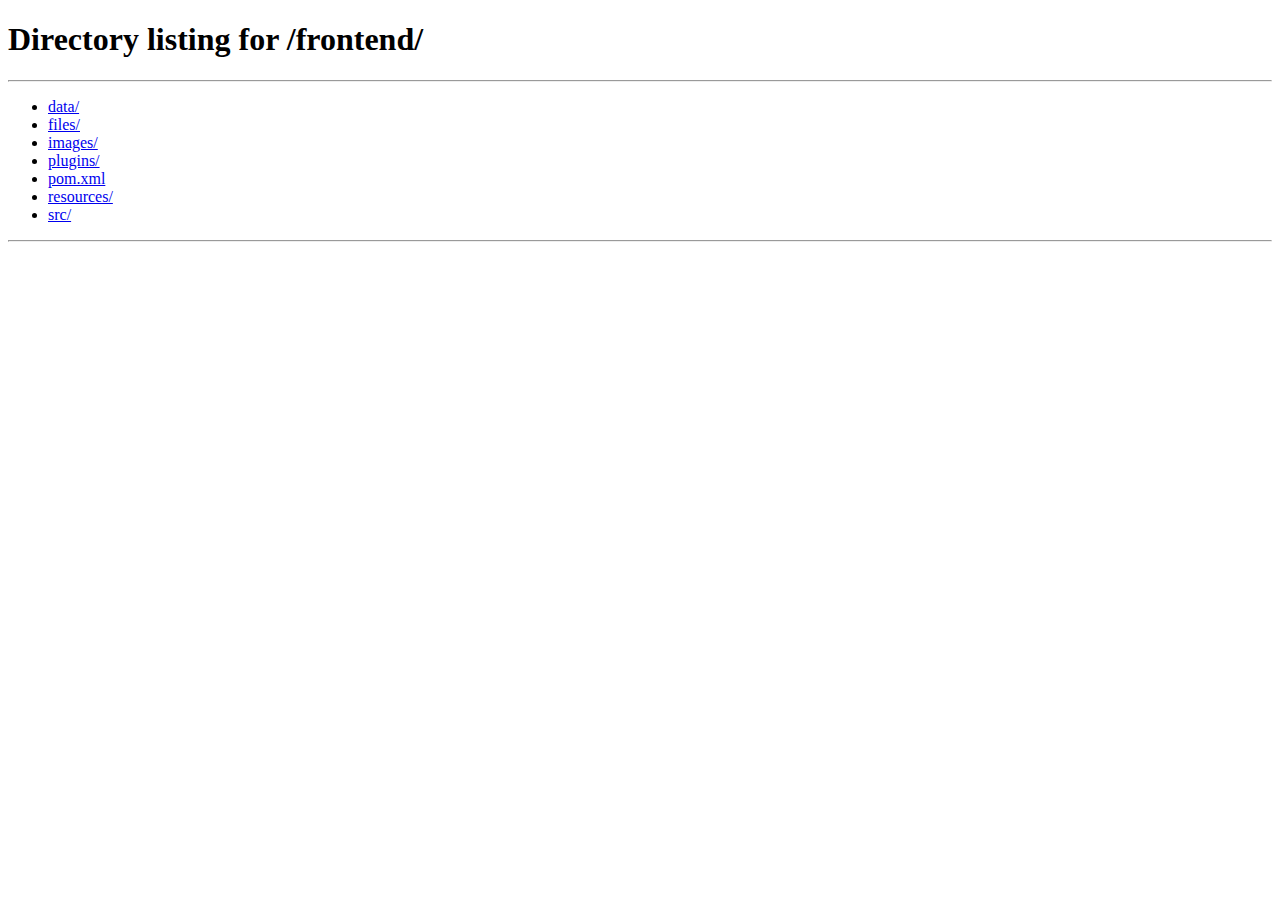
<file: frontend/resources/reload.html>
﻿<html>
	<head>
		<title></title>
	</head>
	<body>
	
	<script language="javascript">
	function getUrl() {
      var query = window.location.hash.substring(1);
      var vars = query.split("&&&");
      for (var i=0;i<vars.length;i++) {
        var url = vars[i];
        return decodeURI(url).replace("html%23","html#");
      } 
    }

    var rel = '../';
    var url = getUrl();
    if (url.indexOf(":") > 0 && url.indexOf(":") < 10) rel = '';
	self.location.href = rel + url;
	</script>
	
	</body>
</html>
</file>
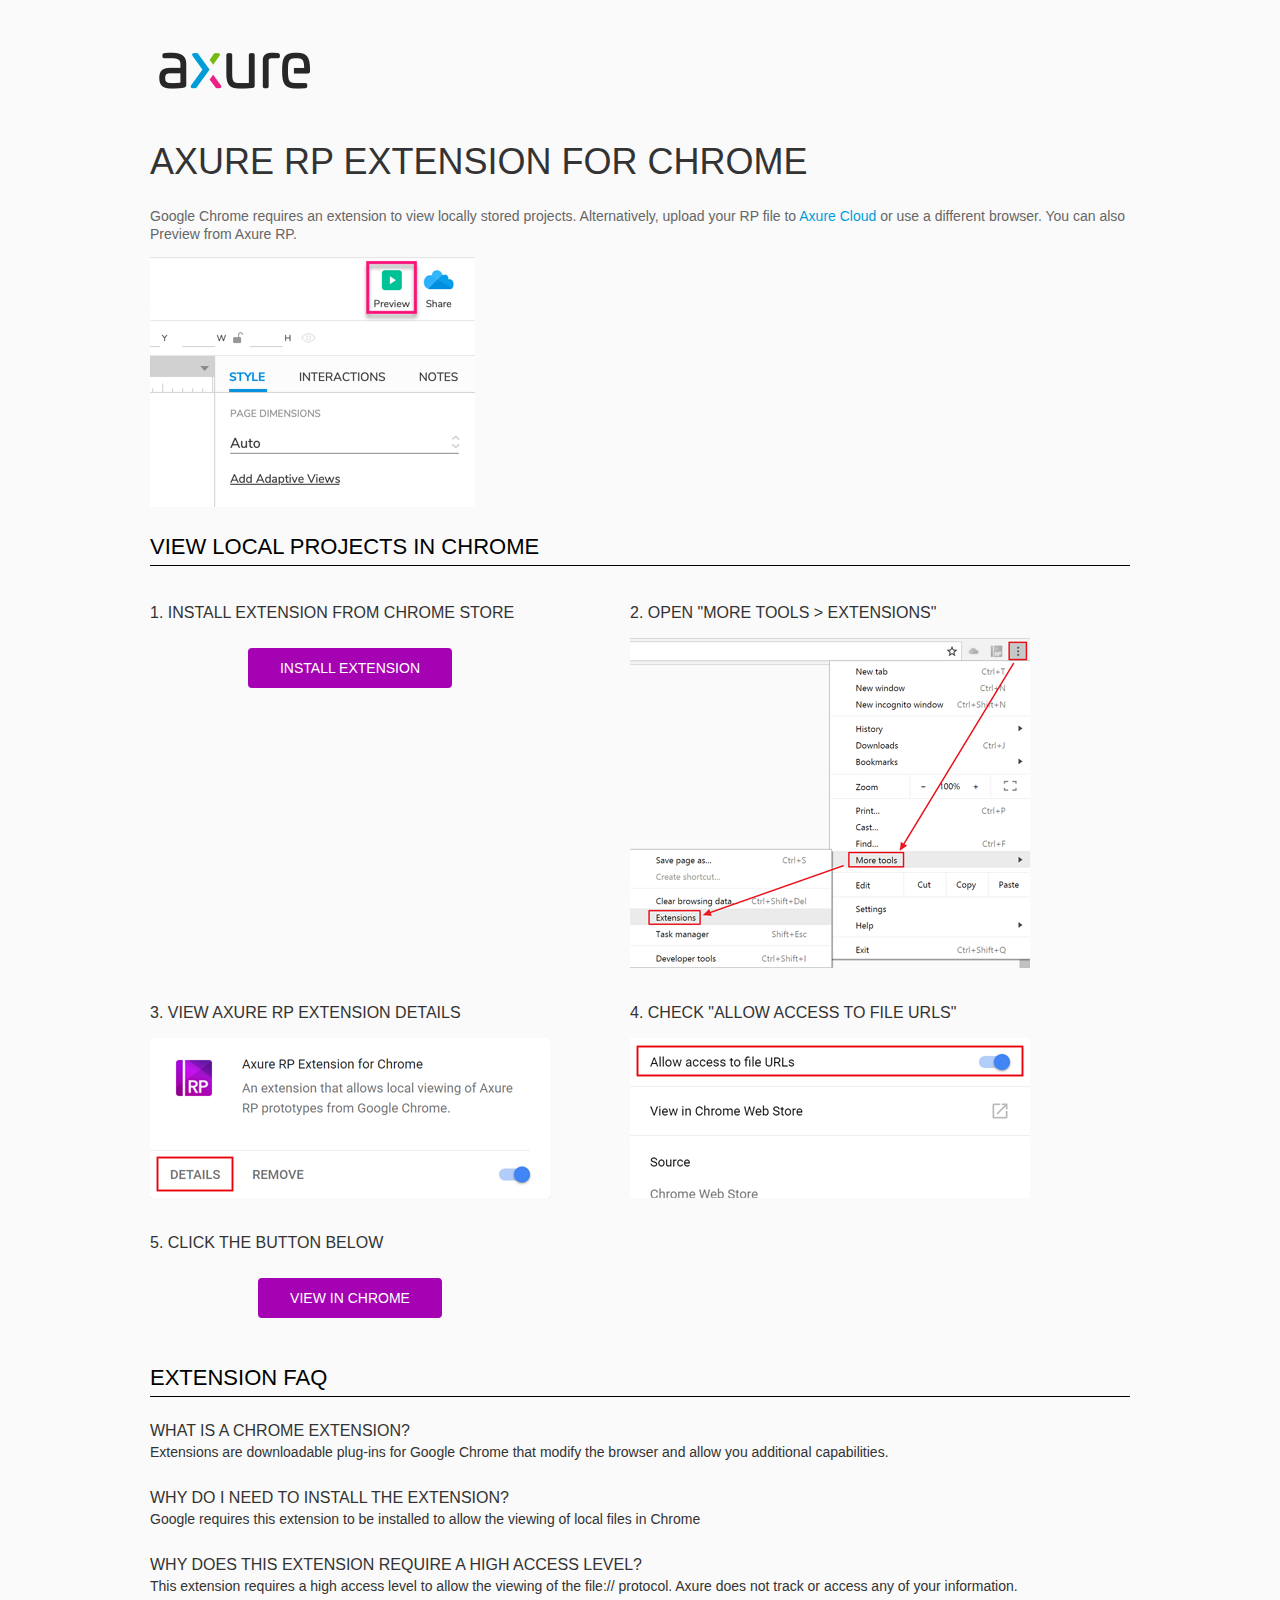
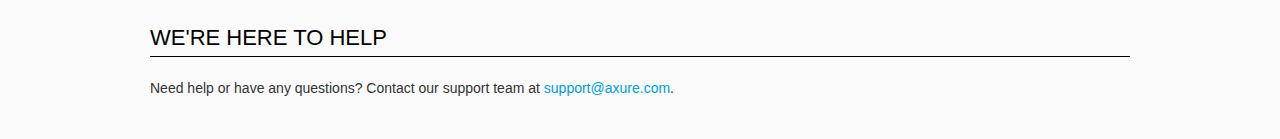
<file: frontend/resources/chrome/chrome.html>
<html>
<head>
    <title>Install the Axure RP Chrome Extension</title>
    <style type="text/css">
        *
        {
            font-family: NunitoSans, Helvetica, Arial, sans-serif;
        }
        body
        {
            text-align: center;
            background-color: #fafafa;
        }
        p
        {
            font-size: 14px;
            line-height: 18px;
            color: #333333;
        }
        div.container
        {
            width: 980px;
            margin-left: auto;
            margin-right: auto;
            text-align: left;
        }
        a
        {
            text-decoration: none;
            color: #009dda;
        }
        .button
        {
            background: #A502B3;
            font: normal 16px Arial, sans-serif;
            color: #FFFFFF;
            padding: 10px 30px 10px 30px;
            border: 2px solid #A502B3;
            display: inline-block;
            margin-top: 10px;
            text-transform: uppercase;
            font-size: 14px;
	    border-radius: 4px;
        }
        a:hover.button
        {
            border: 2px solid #A502B3;
	    color: #A502B3;
	    background-color: #FFFFFF;
        }
        div.left
        {
            width: 400px;
            float: left;
            margin-right: 80px;
        }
        div.right
        {
            width: 400px;
            float: left;
        }
        div.buttonContainer
        {
            text-align: center;
        }
        h1
        {
            font-size: 36px;
            color: #333333;
            line-height: 50px;
            margin-bottom: 20px;
            font-weight: normal;
        }
        h2
        {
            font-size: 24px;
            font-weight: normal;
            color: #08639C;
            text-align: center;
        }
        h3
        {
            font-size: 16px;
            color: #333333;
            font-weight: normal;
	    text-transform: uppercase;
        }
        .heading
        {
            border-bottom: 1px solid black;
	    height: 36px;
            line-height: 36px;
            font-size: 22px;
            color: #000000;

        }
        span.faq
        {
            font-size: 16px;
	    line-height: 24px;
            font-weight: normal;
	    text-transform: uppercase;
            color: #333333;
            display: block;
        }
    </style>
</head>
<body>
    <div class="container">
        <br />
        <br />
        <img src="axure_logo.png" alt="axure" />
        <br />
	<br />
        <h1>
            AXURE RP EXTENSION FOR CHROME</h1>
        <p style="font-size: 14px; color: #666666; margin-top: 10px;">
            Google Chrome requires an extension to view locally stored projects. Alternatively,
            upload your RP file to <a href="https://www.axure.cloud">Axure Cloud</a> or use a different
            browser. You can also Preview from Axure RP.</p>
            <img src="preview-rp.png" alt="preview"/>
        <h3 class="heading">
            VIEW LOCAL PROJECTS IN CHROME</h3>
        <div class="left">
            <h3>
                1. Install Extension from Chrome Store</h3>
            <div class="buttonContainer">
                <a class="button" href="https://chrome.google.com/webstore/detail/dogkpdfcklifaemcdfbildhcofnopogp"
                    target="_blank">Install Extension</a>
            </div>
        </div>
        <div class="right">
            <h3>
                2. Open "More Tools > Extensions"</h3>
            <img src="extensions.png" alt="extensions"/>
        </div>
        <div style="clear: both; height: 20px;">
            &nbsp;</div>
       <div class="left">
            <h3>
                3. View Axure RP Extension Details</h3>
            <img src="details.png" alt="extension details"/>
            </div>
	<div class="right">
            <h3>
                4. Check "Allow access to file URLs"</h3>
            <img src="allow-access.png" alt="allow access"/>
        </div>
   <div style="clear: both; height: 20px;">
            &nbsp;</div>
        <div class="left">
            <h3>
                5. Click the button below</h3>
            <div class="buttonContainer">
                <a class="button" href="../../start.html">View in Chrome</a>
            </div>
        </div>
        <div style="clear: both; height: 20px;">
        </div>
        <h3 class="heading">
            EXTENSION FAQ</h3>
        <p>
            <span class="faq">What is a Chrome Extension?</span> Extensions are downloadable
            plug-ins for Google Chrome that modify the browser
            and allow you additional capabilities.
        </p>
        <p style="margin-top: 25px;">
            <span class="faq">Why do I need to install the extension?</span> Google requires
            this extension to be installed to allow the viewing of local files in
            Chrome
        </p>
        <p style="margin-top: 25px; margin-bottom: 25px;">
            <span class="faq">Why does this extension require a high access level?</span> This
            extension requires a high access level to allow the viewing of the file://
            protocol. Axure does not track or access any of your information.
        </p>
        <h3 class="heading">
           WE'RE HERE TO HELP</h3>
        <p>
            Need help or have any questions? Contact our support team at <a href="mailto:support@axure.com">
                support@axure.com</a>.
        </p>
        <div style="clear: both; height: 20px;">
        </div>
    </div>
</body>
</html>
</file>
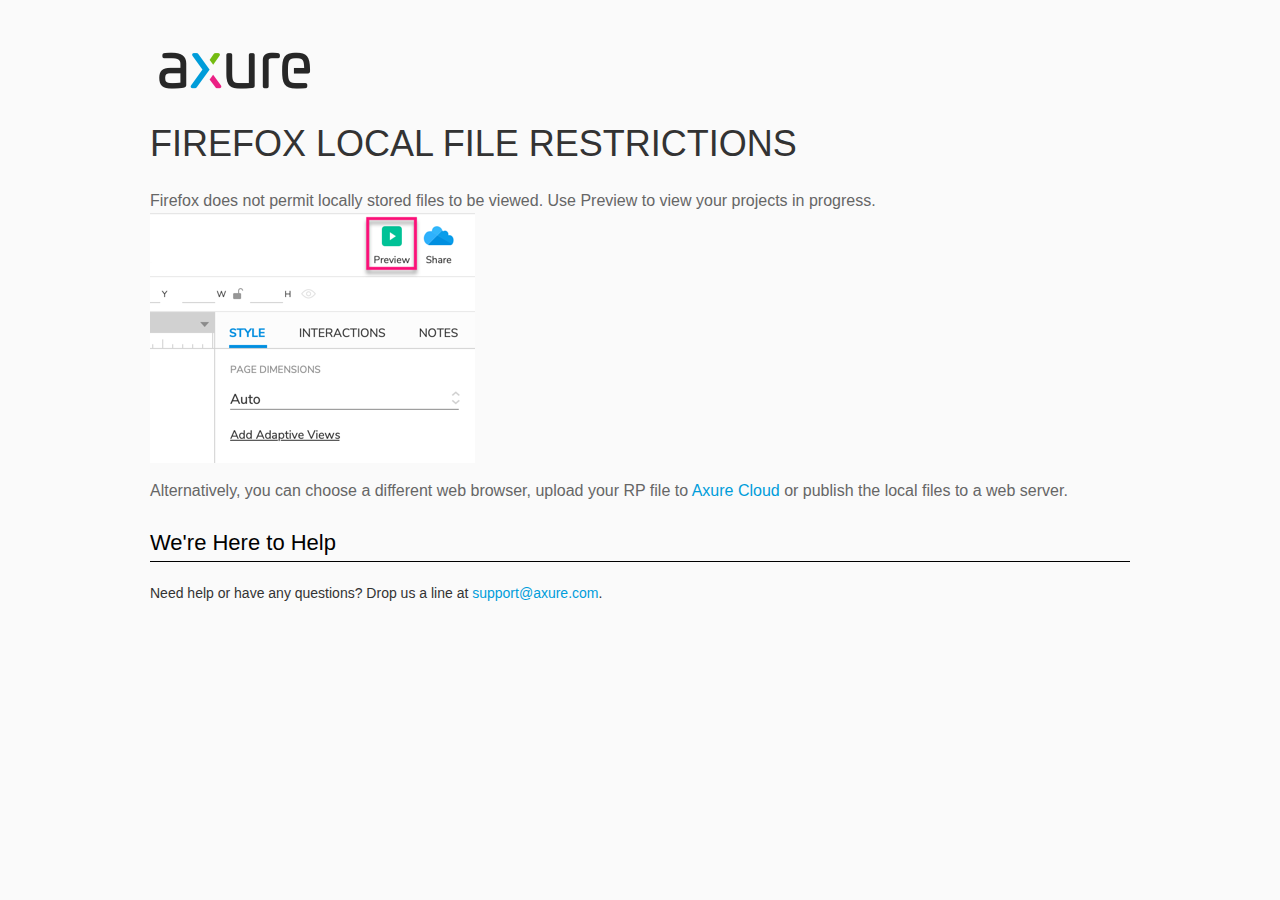
<file: frontend/resources/chrome/firefox.html>
<html>
<head>
    <title>Axure RP - Firefox Local File Restrictions</title>
    <style type="text/css">
        *
        {
            font-family: Helvetica, Arial, sans-serif;
        }
        body
        {
            text-align: center;
            background-color: #fafafa;
        }
        p
        {
            font-size: 14px;
            line-height: 18px;
            color: #333333;
        }
        div.container
        {
            width: 980px;
            margin-left: auto;
            margin-right: auto;
            text-align: left;
        }
        a
        {
            text-decoration: none;
            color: #009dda;
        }
        .button
        {
            background: #A502B3;
            font: normal 16px Arial, sans-serif;
            color: #FFFFFF;
            padding: 10px 30px 10px 30px;
            border: 2px solid #A502B3;
            display: inline-block;
            margin-top: 10px;
            text-transform: uppercase;
            font-size: 14px;
	    border-radius: 4px;
        }
        a:hover.button
        {
            border: 2px solid #A502B3;
	    color: #A502B3;
	    background-color: #FFFFFF;
        }
        div.left
        {
            width: 400px;
            float: left;
            margin-right: 80px;
        }
        div.right
        {
            width: 400px;
            float: left;
        }
        div.buttonContainer
        {
            text-align: center;
        }
        h1
        {
            font-size: 36px;
            color: #333333;
            line-height: 50px;
            margin-bottom: 20px;
            font-weight: normal;
        }
        h2
        {
            font-size: 24px;
            font-weight: normal;
            color: #08639C;
            text-align: center;
        }
        h3
        {
            font-size: 16px;
            line-height: 24px;
            color: #333333;
            font-weight: normal;
        }
        .heading
        {
            border-bottom: 1px solid black;
	    height: 36px;
            line-height: 36px;
            font-size: 22px;
            color: #000000;
        }
        span.faq
        {
            font-size: 16px;
            font-weight: normal;
	    text-transform: uppercase;
            color: #333333;
            display: block;
        }
    </style>
</head>
<body>
    <div class="container">
        <br />
        <br />
        <img src="axure_logo.png" alt="axure" />
        <br />
        <h1>
            FIREFOX LOCAL FILE RESTRICTIONS</h1>
        <p style="font-size: 16px; line-height: 24px; color: #666666; margin-top: 10px;">
            Firefox does not permit locally stored files to be viewed. Use Preview to view your projects in progress.
<img src="preview-rp.png" alt="preview"/>
          </p>
            <p style="font-size: 16px; line-height: 24px; color: #666666; margin-top: 10px;">
          Alternatively,  you can choose a different web browser, upload your RP file to <a href="https://app.axure.cloud">Axure Cloud</a> or publish the local files to a web server.</p>
        <h3 class="heading">
            We're Here to Help</h3>
        <p>
            Need help or have any questions? Drop us a line at <a href="mailto:support@axure.com">
                support@axure.com</a>.
        </p>
        <div style="clear: both; height: 20px;">
        </div>
    </div>
</body>
</html>
</file>
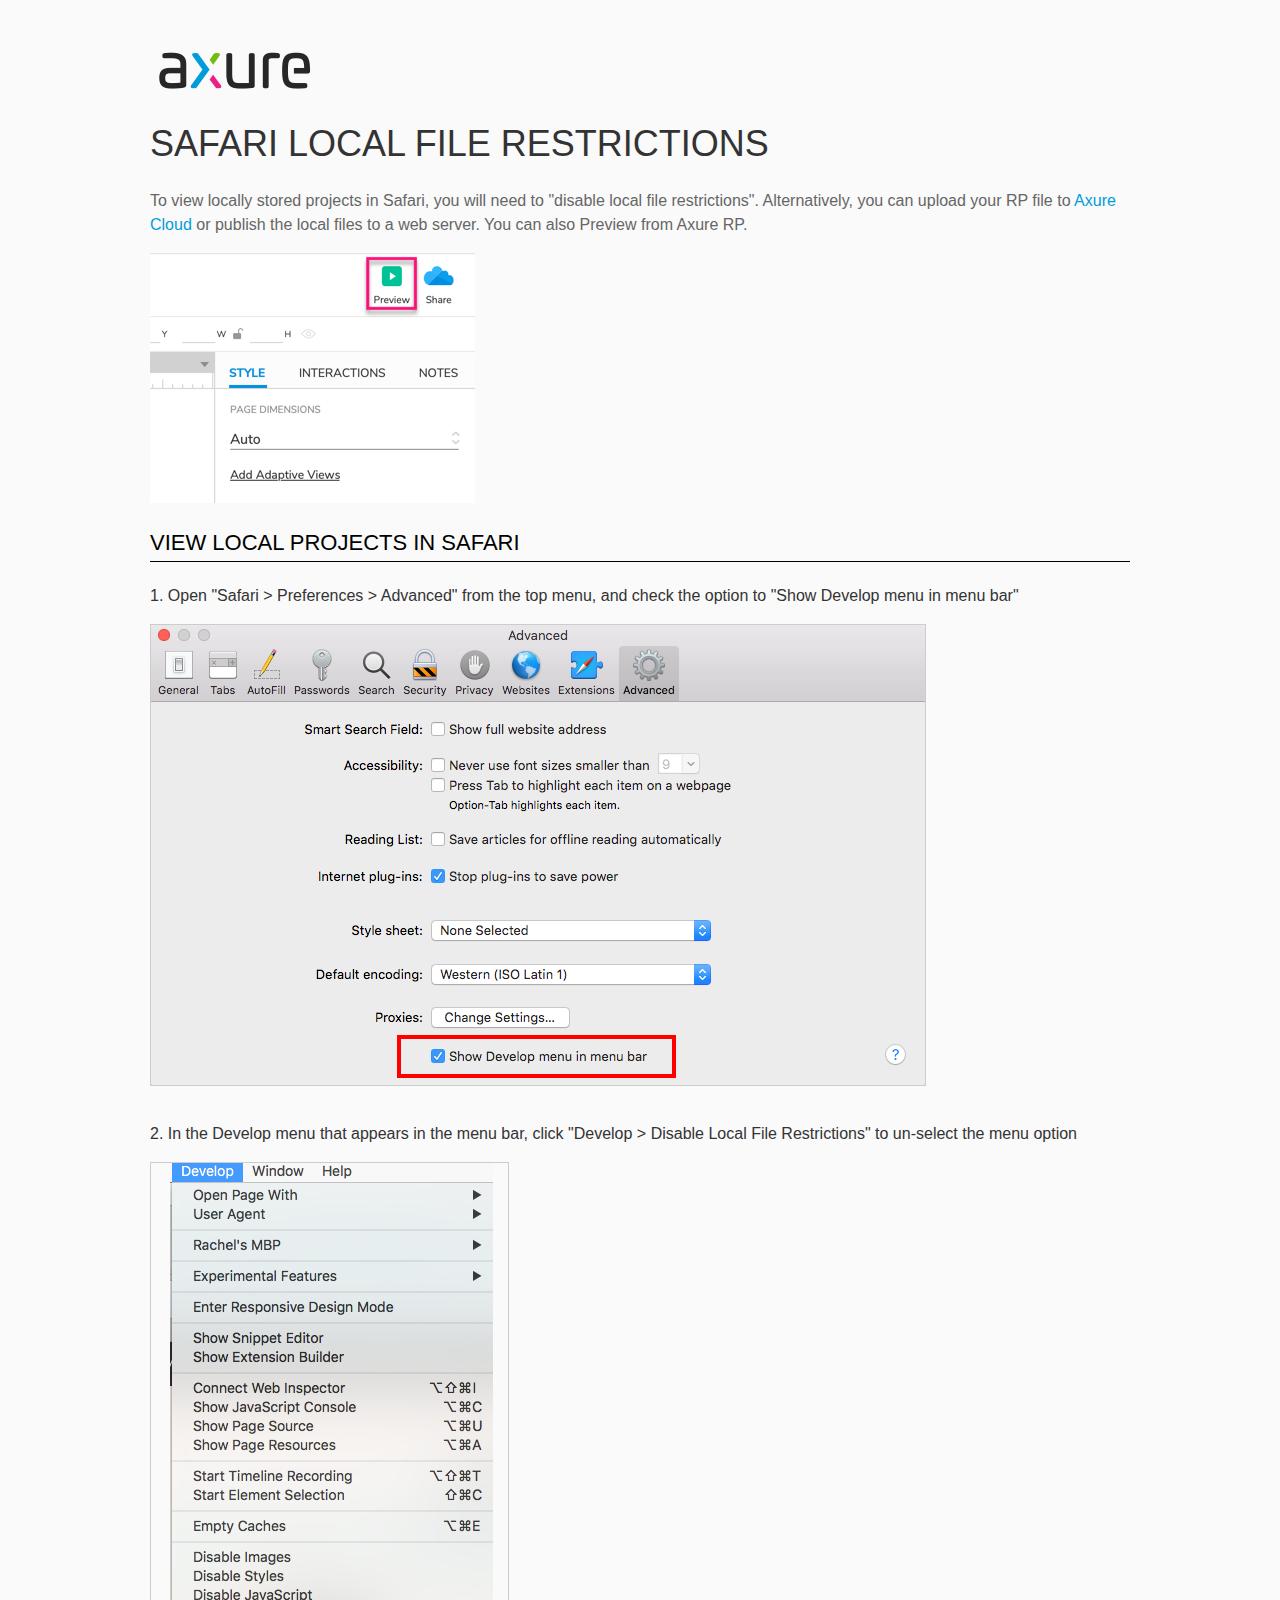
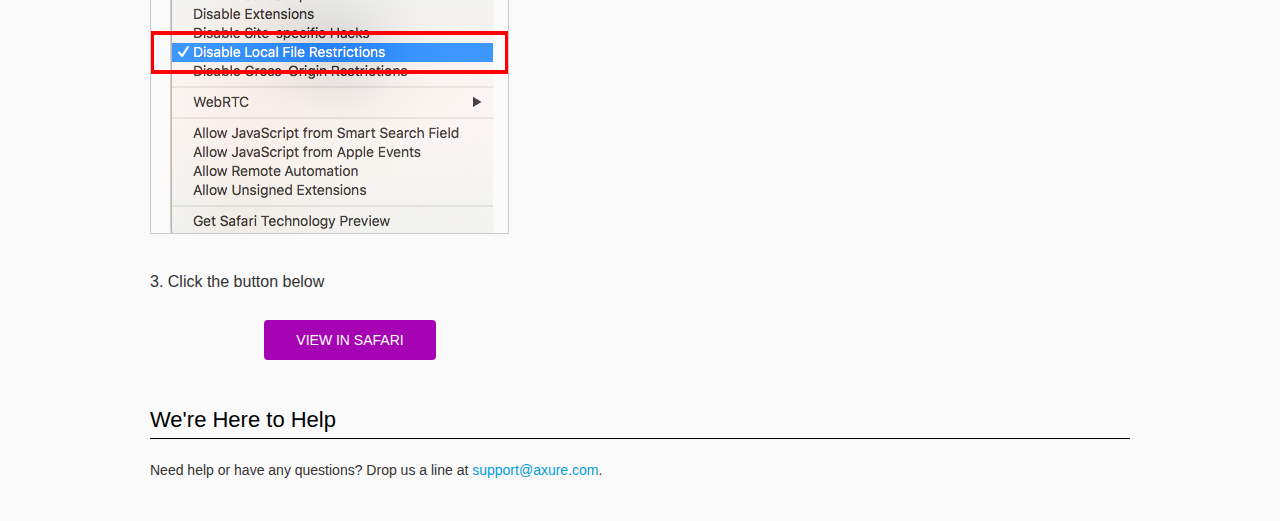
<file: frontend/resources/chrome/safari.html>
<html>
<head>
    <title>Axure RP - Safari Local File Restrictions</title>
    <style type="text/css">
        *
        {
            font-family: Helvetica, Arial, sans-serif;
        }
        body
        {
            text-align: center;
            background-color: #fafafa;
        }
        p
        {
            font-size: 14px;
            line-height: 18px;
            color: #333333;
        }
        div.container
        {
            width: 980px;
            margin-left: auto;
            margin-right: auto;
            text-align: left;
        }
        a
        {
            text-decoration: none;
            color: #009dda;
        }
        .button
        {
            background: #A502B3;
            font: normal 16px Arial, sans-serif;
            color: #FFFFFF;
            padding: 10px 30px 10px 30px;
            border: 2px solid #A502B3;
            display: inline-block;
            margin-top: 10px;
            text-transform: uppercase;
            font-size: 14px;
	    border-radius: 4px;
        }
        a:hover.button
        {
            border: 2px solid #A502B3;
	    color: #A502B3;
	    background-color: #FFFFFF;
        }
        div.left
        {
            width: 400px;
            float: left;
            margin-right: 80px;
        }
        div.right
        {
            width: 400px;
            float: left;
        }
        div.buttonContainer
        {
            text-align: center;
        }
        h1
        {
            font-size: 36px;
            color: #333333;
            line-height: 50px;
            margin-bottom: 20px;
            font-weight: normal;
        }
        h2
        {
            font-size: 24px;
            font-weight: normal;
            color: #08639C;
            text-align: center;
        }
        h3
        {
            font-size: 16px;
            line-height: 24px;
            color: #333333;
            font-weight: normal;
        }
        .heading
        {
            border-bottom: 1px solid black;
	    height: 36px;
            line-height: 36px;
            font-size: 22px;
            color: #000000;
        }
        span.faq
        {
            font-size: 16px;
            font-weight: normal;
	    text-transform: uppercase;
            color: #333333;
            display: block;
        }
    </style>
</head>
<body>
    <div class="container">
        <br />
        <br />
        <img src="axure_logo.png" alt="axure" />
        <br />
        <h1>
            SAFARI LOCAL FILE RESTRICTIONS</h1>
        <p style="font-size: 16px; line-height: 24px; color: #666666; margin-top: 10px;">
            To view locally stored projects in Safari, you will need to "disable local file restrictions". Alternatively,
            you can upload your RP file to <a href="https://www.axure.cloud">Axure Cloud</a> or publish the local files to a web server. You can also Preview from Axure RP.</p>
            <img src="preview-rp.png" alt="preview"/>
        <h3 class="heading">
            VIEW LOCAL PROJECTS IN SAFARI</h3>
        <div class="">
            <h3>
                1. Open "Safari > Preferences > Advanced" from the top menu, and check the option to "Show Develop menu in menu bar"</h3>
            <img src="safari_advanced.png" alt="advanced" />
        </div>
        <div style="clear: both; height: 20px;">
            &nbsp;
        </div>
        <div class="">
            <h3>
                2. In the Develop menu that appears in the menu bar, click "Develop > Disable Local File Restrictions" to un-select the menu option</h3>
            <img src="safari_restrictions.png" alt="extensions" />
        </div>
        <div style="clear: both; height: 20px;">
            &nbsp;</div>
        <div class="left">
            <h3>
                3. Click the button below
            </h3>
            <div class="buttonContainer">
                <a class="button" href="../../start.html">View in Safari</a>
            </div>
        </div>
        <div style="clear: both; height: 20px;">
        </div>
        <h3 class="heading">
            We're Here to Help</h3>
        <p>
            Need help or have any questions? Drop us a line at <a href="mailto:support@axure.com">
                support@axure.com</a>.
        </p>
        <div style="clear: both; height: 20px;">
        </div>
    </div>
</body>
</html>
</file>
